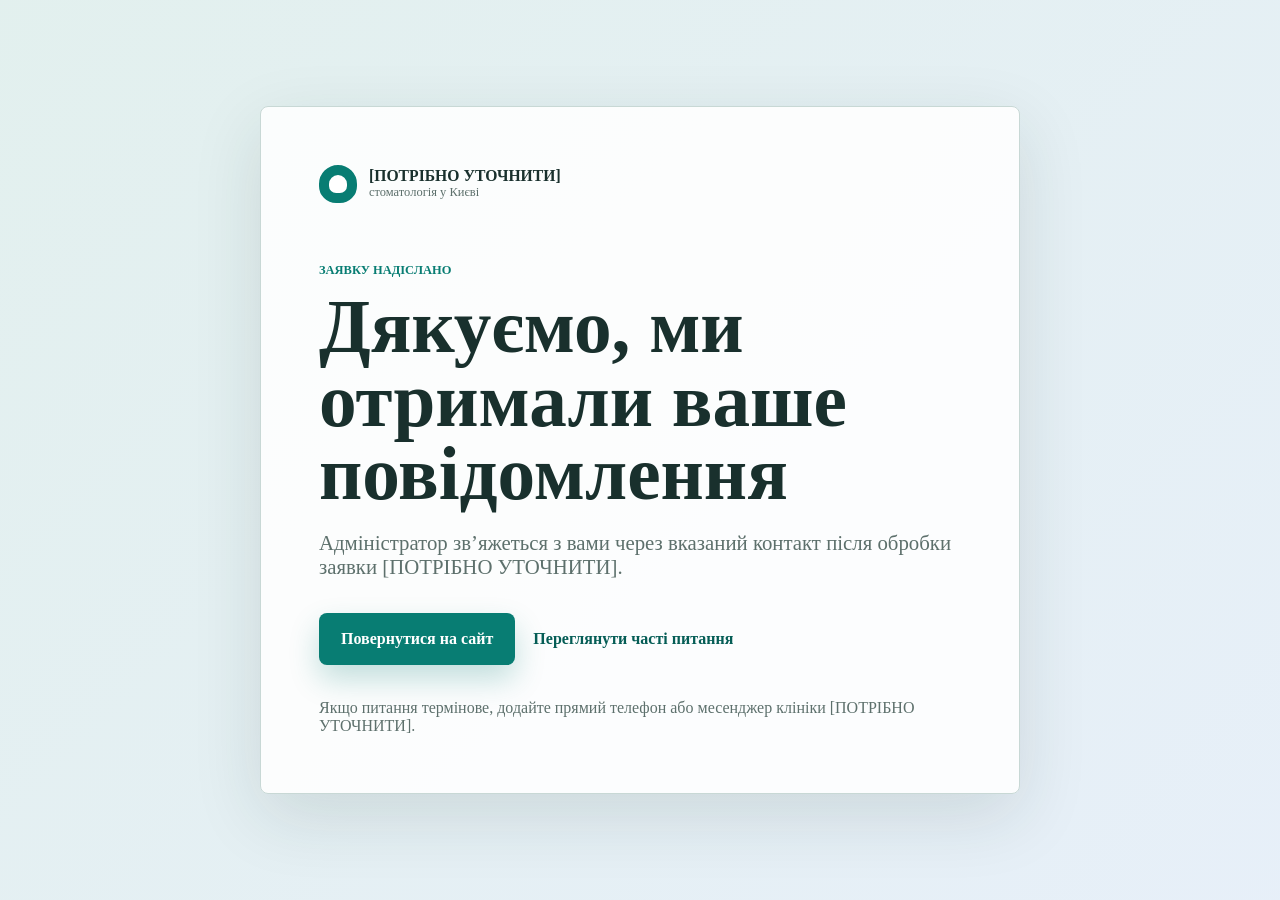
<file: thanks.html>
<!DOCTYPE html>
<html lang="uk">
  <head>
    <meta charset="UTF-8" />
    <meta name="viewport" content="width=device-width, initial-scale=1.0" />
    <title>Дякуємо за заявку | Стоматологія у Києві</title>
    <meta
      name="description"
      content="Сторінка подяки після відправки заявки на консультацію стоматолога."
    />
    <link rel="stylesheet" href="styles.css" />
  </head>
  <body class="thanks-page">
    <main class="thanks-shell">
      <section class="thanks-card" aria-labelledby="thanks-title">
        <a class="brand thanks-brand" href="index.html" aria-label="Повернутися на головну">
          <span class="brand-mark" aria-hidden="true"></span>
          <span>
            <strong>[ПОТРІБНО УТОЧНИТИ]</strong>
            <small>стоматологія у Києві</small>
          </span>
        </a>

        <p class="eyebrow">Заявку надіслано</p>
        <h1 id="thanks-title">Дякуємо, ми отримали ваше повідомлення</h1>
        <p class="hero-lead">
          Адміністратор зв’яжеться з вами через вказаний контакт після обробки заявки
          [ПОТРІБНО УТОЧНИТИ].
        </p>

        <div class="thanks-actions">
          <a class="button button-primary" href="index.html">Повернутися на сайт</a>
          <a class="thanks-link" href="index.html#faq">Переглянути часті питання</a>
        </div>

        <p class="thanks-note">
          Якщо питання термінове, додайте прямий телефон або месенджер клініки
          [ПОТРІБНО УТОЧНИТИ].
        </p>
      </section>
    </main>
  </body>
</html>
</file>
<file: styles.css>
:root {
  --color-bg: #fbfdfc;
  --color-surface: #eef5f3;
  --color-surface-strong: #dcebe8;
  --color-text: #19302d;
  --color-muted: #5d706c;
  --color-line: #c8d8d5;
  --color-primary: #087d73;
  --color-primary-dark: #055d56;
  --color-blue: #dfeaf7;
  --color-error: #a92929;
  --color-success: #12633f;
  --shadow-soft: 0 22px 70px rgba(25, 48, 45, 0.12);
  --radius: 8px;
  --max-width: 1160px;
}

* {
  box-sizing: border-box;
}

html {
  scroll-behavior: smooth;
}

body {
  margin: 0;
  background: var(--color-bg);
  color: var(--color-text);
  font-family: Inter, ui-sans-serif, system-ui, -apple-system, BlinkMacSystemFont, "Segoe UI", sans-serif;
  line-height: 1.55;
}

body,
button,
input,
textarea {
  font: inherit;
}

a {
  color: inherit;
  text-decoration: none;
}

img {
  display: block;
  max-width: 100%;
}

:focus-visible {
  outline: 3px solid rgba(8, 125, 115, 0.45);
  outline-offset: 4px;
}

.site-header {
  position: sticky;
  top: 0;
  z-index: 20;
  display: flex;
  align-items: center;
  justify-content: space-between;
  gap: 24px;
  padding: 16px clamp(18px, 4vw, 44px);
  border-bottom: 1px solid rgba(200, 216, 213, 0.82);
  background: rgba(251, 253, 252, 0.92);
  backdrop-filter: blur(16px);
}

.brand {
  display: inline-flex;
  align-items: center;
  gap: 12px;
  min-width: 0;
}

.brand-mark {
  width: 38px;
  height: 38px;
  flex: 0 0 auto;
  border: 10px solid var(--color-primary);
  border-radius: 50% 50% 45% 45%;
  background: white;
}

.brand strong,
.brand small {
  display: block;
}

.brand strong {
  max-width: 210px;
  overflow: hidden;
  font-size: 0.98rem;
  text-overflow: ellipsis;
  white-space: nowrap;
}

.brand small {
  color: var(--color-muted);
  font-size: 0.78rem;
}

.nav {
  display: flex;
  gap: 22px;
  color: var(--color-muted);
  font-size: 0.95rem;
}

.nav a:hover,
.header-action:hover {
  color: var(--color-primary-dark);
}

.header-action {
  color: var(--color-primary);
  font-weight: 700;
}

.section {
  width: min(var(--max-width), calc(100% - 36px));
  margin: 0 auto;
  padding: 88px 0;
}

.hero {
  display: grid;
  grid-template-columns: minmax(0, 1.02fr) minmax(320px, 0.78fr);
  gap: clamp(36px, 6vw, 76px);
  align-items: center;
  min-height: calc(100vh - 72px);
  padding-top: 64px;
}

.eyebrow {
  margin: 0 0 12px;
  color: var(--color-primary);
  font-size: 0.78rem;
  font-weight: 800;
  letter-spacing: 0;
  text-transform: uppercase;
}

h1,
h2,
h3,
p {
  margin-top: 0;
}

h1 {
  max-width: 780px;
  margin-bottom: 22px;
  font-size: clamp(2.35rem, 7vw, 5.7rem);
  line-height: 0.98;
  letter-spacing: 0;
}

h2 {
  margin-bottom: 18px;
  font-size: clamp(2rem, 4vw, 3.6rem);
  line-height: 1.05;
  letter-spacing: 0;
}

h3 {
  margin-bottom: 10px;
  font-size: 1.08rem;
  line-height: 1.25;
}

.hero-lead {
  max-width: 680px;
  color: var(--color-muted);
  font-size: clamp(1.08rem, 2vw, 1.3rem);
}

.hero-actions {
  display: flex;
  align-items: center;
  gap: 18px;
  flex-wrap: wrap;
  margin-top: 34px;
}

.button {
  display: inline-flex;
  align-items: center;
  justify-content: center;
  min-height: 52px;
  padding: 14px 22px;
  border: 0;
  border-radius: var(--radius);
  cursor: pointer;
  font-weight: 800;
  text-align: center;
}

.button-primary {
  background: var(--color-primary);
  color: white;
  box-shadow: 0 14px 30px rgba(8, 125, 115, 0.24);
}

.button-primary:hover {
  background: var(--color-primary-dark);
}

.button:disabled {
  cursor: wait;
  opacity: 0.72;
}

.action-note {
  max-width: 260px;
  margin: 0;
  color: var(--color-muted);
  font-size: 0.92rem;
}

.trust-list {
  display: grid;
  gap: 10px;
  max-width: 760px;
  margin: 36px 0 0;
  padding: 0;
  list-style: none;
  color: var(--color-muted);
}

.trust-list li {
  padding-left: 22px;
  position: relative;
}

.trust-list li::before {
  position: absolute;
  top: 0.62em;
  left: 0;
  width: 8px;
  height: 8px;
  border-radius: 50%;
  background: var(--color-primary);
  content: "";
}

.hero-visual {
  position: relative;
}

.photo-frame {
  overflow: hidden;
  border: 1px solid var(--color-line);
  border-radius: var(--radius);
  background: var(--color-surface);
  box-shadow: var(--shadow-soft);
}

.main-photo {
  aspect-ratio: 4 / 5;
}

.main-photo img {
  width: 100%;
  height: 100%;
  object-fit: cover;
}

.floating-card {
  position: absolute;
  right: -18px;
  bottom: 42px;
  width: min(260px, 72%);
  padding: 18px;
  border: 1px solid var(--color-line);
  border-radius: var(--radius);
  background: white;
  box-shadow: var(--shadow-soft);
}

.floating-number {
  color: var(--color-primary);
  font-size: 0.8rem;
  font-weight: 900;
}

.floating-card p {
  margin: 6px 0 0;
  font-weight: 700;
}

.section-heading {
  max-width: 720px;
  margin-bottom: 34px;
}

.section-heading p:not(.eyebrow),
.approach-copy p,
.proof-section > div > p,
.contact-copy p {
  color: var(--color-muted);
}

.concern-section,
.approach-section,
.proof-section,
.contact-section {
  width: 100%;
  max-width: none;
  padding-inline: max(18px, calc((100vw - var(--max-width)) / 2));
}

.concern-grid {
  display: grid;
  grid-template-columns: repeat(3, 1fr);
  gap: 16px;
}

.concern-grid article,
.service-card,
.process-list li,
.lead-form {
  border: 1px solid var(--color-line);
  border-radius: var(--radius);
  background: white;
}

.concern-grid article {
  padding: 24px;
}

.concern-grid p,
.service-card p,
.process-list p,
.faq-panel p {
  color: var(--color-muted);
}

.split-section {
  display: grid;
  grid-template-columns: minmax(260px, 0.85fr) minmax(0, 1.15fr);
  gap: clamp(28px, 6vw, 70px);
  align-items: start;
}

.sticky-heading {
  position: sticky;
  top: 108px;
}

.service-list {
  display: grid;
  gap: 14px;
}

.service-card {
  padding: 26px;
}

.approach-section {
  display: grid;
  grid-template-columns: minmax(0, 0.9fr) minmax(300px, 1.1fr);
  gap: clamp(28px, 5vw, 64px);
  align-items: center;
  background: var(--color-surface);
}

.approach-points {
  display: grid;
  gap: 14px;
}

.approach-points div {
  display: flex;
  gap: 14px;
  align-items: flex-start;
  padding: 20px;
  border-radius: var(--radius);
  background: rgba(255, 255, 255, 0.72);
}

.approach-points span {
  display: grid;
  place-items: center;
  width: 28px;
  height: 28px;
  flex: 0 0 auto;
  border-radius: 50%;
  background: var(--color-primary);
  color: white;
  font-weight: 900;
}

.approach-points p {
  margin: 0;
}

.process-list {
  display: grid;
  grid-template-columns: repeat(4, 1fr);
  gap: 14px;
  margin: 0;
  padding: 0;
  list-style: none;
}

.process-list li {
  min-height: 230px;
  padding: 22px;
}

.process-list span {
  display: grid;
  place-items: center;
  width: 38px;
  height: 38px;
  margin-bottom: 22px;
  border-radius: 50%;
  background: var(--color-blue);
  color: #245277;
  font-weight: 900;
}

.proof-section {
  display: grid;
  grid-template-columns: minmax(0, 0.8fr) minmax(300px, 1.2fr);
  gap: clamp(28px, 6vw, 72px);
  align-items: center;
  background: #f6f8f8;
}

.proof-grid {
  display: grid;
  grid-template-columns: repeat(2, 1fr);
  gap: 16px;
}

figure {
  margin: 0;
}

.proof-photo {
  width: 100%;
  height: 320px;
  object-fit: cover;
  border: 1px solid var(--color-line);
  border-radius: var(--radius);
  box-shadow: 0 16px 46px rgba(25, 48, 45, 0.1);
}

figcaption {
  margin-top: 10px;
  color: var(--color-muted);
  font-size: 0.92rem;
}

.faq-section {
  max-width: 900px;
}

.faq-list {
  border-top: 1px solid var(--color-line);
}

.faq-item {
  display: flex;
  width: 100%;
  align-items: center;
  justify-content: space-between;
  gap: 20px;
  padding: 22px 0;
  border: 0;
  border-bottom: 1px solid var(--color-line);
  background: transparent;
  color: var(--color-text);
  cursor: pointer;
  font-weight: 800;
  text-align: left;
}

.faq-item small {
  font-size: 1.4rem;
  line-height: 1;
}

.faq-panel {
  display: none;
  padding: 0 0 22px;
  border-bottom: 1px solid var(--color-line);
}

.faq-panel.is-open {
  display: block;
}

.contact-section {
  display: grid;
  grid-template-columns: minmax(0, 0.85fr) minmax(320px, 1fr);
  gap: clamp(28px, 6vw, 72px);
  align-items: start;
  background: var(--color-surface);
}

.lead-form {
  display: grid;
  gap: 18px;
  padding: clamp(20px, 4vw, 34px);
}

.honeypot {
  position: absolute;
  left: -9999px;
  width: 1px;
  height: 1px;
  opacity: 0;
  pointer-events: none;
}

.form-field {
  display: grid;
  gap: 8px;
}

label {
  font-weight: 800;
}

input,
textarea {
  width: 100%;
  border: 1px solid #9eb5b1;
  border-radius: var(--radius);
  background: white;
  color: var(--color-text);
  padding: 13px 14px;
}

textarea {
  resize: vertical;
}

.field-error {
  display: none;
  margin: 0;
  color: var(--color-error);
  font-size: 0.9rem;
}

.form-field.has-error input,
.form-field.has-error textarea {
  border-color: var(--color-error);
}

.form-field.has-error .field-error {
  display: block;
}

.form-status {
  min-height: 1.55em;
  margin: 0;
  font-weight: 800;
}

.form-status.is-error {
  color: var(--color-error);
}

.form-status.is-success {
  color: var(--color-success);
}

.form-submit {
  width: 100%;
}

.site-footer {
  padding: 28px 18px;
  border-top: 1px solid var(--color-line);
  color: var(--color-muted);
  text-align: center;
}

.site-footer p {
  margin: 0;
}

.thanks-page {
  min-height: 100vh;
  background:
    linear-gradient(135deg, rgba(8, 125, 115, 0.1), rgba(223, 234, 247, 0.72)),
    var(--color-bg);
}

.thanks-shell {
  display: grid;
  min-height: 100vh;
  place-items: center;
  padding: 28px;
}

.thanks-card {
  width: min(760px, 100%);
  padding: clamp(28px, 6vw, 58px);
  border: 1px solid var(--color-line);
  border-radius: var(--radius);
  background: rgba(255, 255, 255, 0.88);
  box-shadow: var(--shadow-soft);
}

.thanks-brand {
  margin-bottom: clamp(34px, 6vw, 60px);
}

.thanks-card h1 {
  margin-bottom: 20px;
  font-size: clamp(2.2rem, 7vw, 4.7rem);
}

.thanks-actions {
  display: flex;
  align-items: center;
  flex-wrap: wrap;
  gap: 18px;
  margin-top: 34px;
}

.thanks-link {
  color: var(--color-primary-dark);
  font-weight: 800;
}

.thanks-note {
  margin: 34px 0 0;
  color: var(--color-muted);
}

@media (max-width: 900px) {
  .site-header {
    align-items: flex-start;
  }

  .nav {
    display: none;
  }

  .hero,
  .split-section,
  .approach-section,
  .proof-section,
  .contact-section {
    grid-template-columns: 1fr;
  }

  .hero {
    min-height: auto;
  }

  .sticky-heading {
    position: static;
  }

  .concern-grid,
  .process-list {
    grid-template-columns: repeat(2, 1fr);
  }
}

@media (max-width: 620px) {
  .site-header {
    padding: 12px 16px;
  }

  .brand strong {
    max-width: 145px;
  }

  .header-action {
    font-size: 0.9rem;
  }

  .section {
    width: min(100% - 28px, var(--max-width));
    padding: 58px 0;
  }

  .concern-section,
  .approach-section,
  .proof-section,
  .contact-section {
    padding-inline: 14px;
  }

  h1 {
    font-size: clamp(2.28rem, 13vw, 3.8rem);
  }

  h2 {
    font-size: clamp(1.8rem, 9vw, 2.6rem);
  }

  .hero-actions,
  .button {
    width: 100%;
  }

  .action-note {
    max-width: none;
  }

  .floating-card {
    right: 12px;
    bottom: 18px;
  }

  .concern-grid,
  .process-list,
  .proof-grid {
    grid-template-columns: 1fr;
  }

  .process-list li {
    min-height: auto;
  }
}
</file>
